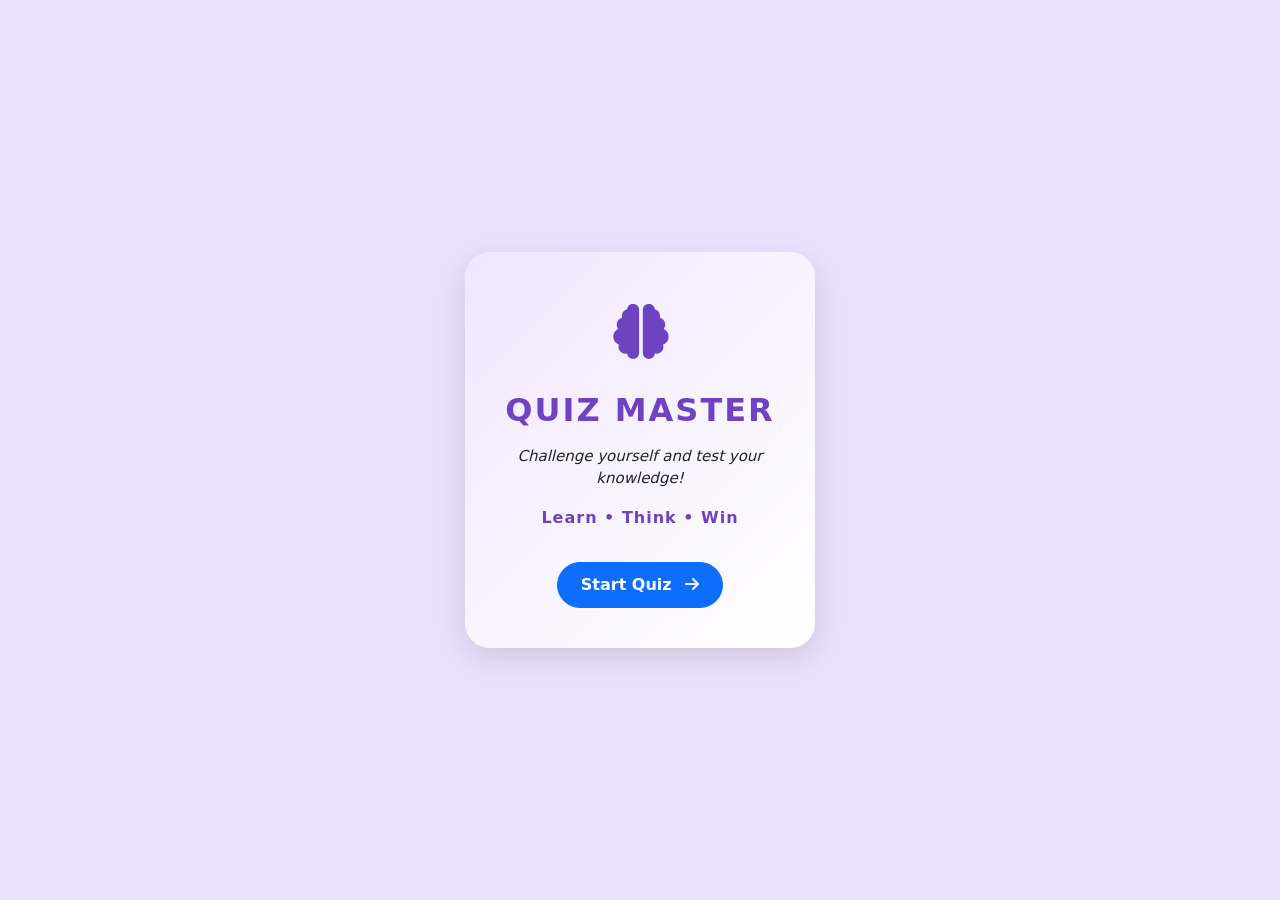
<file: startquiz.html>
<!DOCTYPE html>
<html lang="en">
<head>
    <meta charset="UTF-8">
    <meta name="viewport" content="width=device-width, initial-scale=1.0">
    <title>Quiz app</title>
    <link rel="stylesheet" href="https://cdn.jsdelivr.net/npm/bootstrap@5.3.8/dist/css/bootstrap.min.css">
    <link rel="stylesheet"href="https://cdnjs.cloudflare.com/ajax/libs/font-awesome/6.7.2/css/all.min.css">
    <link rel="stylesheet" href="style.css">
</head>
<body>
    
<!-- home page start -->

<div class="container home d-flex justify-content-center align-items-center">

    <div class="card text-center bg-transparent border-0 p-4 quiz-card">

        <div class="card-body">

            <div class="quiz-icon mb-3">
                <i class="fa-solid fa-brain"></i>
            </div>

            <h2 class="card-title head">QUIZ MASTER</h2>

            <p class="card-text mt-3 text-dark">
                <em>Challenge yourself and test your knowledge!</em>
            </p>

            <p class="small-text">
                Learn • Think • Win
            </p>

            <a href="test.html" class="btn btn-primary mt-3 start-btn">
                Start Quiz
                <i class="fa-solid fa-arrow-right ms-2"></i>
            </a>

        </div>

    </div>

</div>



<!-- home page end -->


    <script src="https://cdn.jsdelivr.net/npm/bootstrap@5.3.8/dist/js/bootstrap.bundle.min.js"></script>
    <script src="app.js"></script>
</body>
</html>
</file>
<file: style.css>
*{
    margin: 0;
    padding: 0;
}

body{
    background: #ebe1fd;
    display: flex;
    justify-content: center;
    align-items: center;
    min-height: 100vh;
}

.home {
    min-height: 80vh;
}

.quiz-card {
    width: 350px;
    border-radius: 25px;
    background: linear-gradient(
        135deg,
        #f0e7ff,
        #ffffff
    ) !important;
    box-shadow: 0 10px 30px rgba(0, 0, 0, 0.12);
    transition: 0.3s ease;
}

.quiz-card:hover {
    transform: translateY(-8px);
    box-shadow: 0 15px 35px rgba(0, 0, 0, 0.18);
}

.quiz-icon {
    font-size: 55px;
    color: #6f42c1;
}

.head {
    color: #6f42c1;
    font-weight: bold;
    letter-spacing: 2px;
}

.card-text {
    color: #555;
    font-size: 15px;
}

.small-text {
    color: #6f42c1;
    font-weight: 600;
    letter-spacing: 1px;
}

.start-btn {
    border-radius: 50px;
    padding: 10px 23px;
    font-weight: 600;
    transition: 0.3s ease;
}

.start-btn:hover {
    transform: scale(1.05);
}

.quiz-card2 {
    width: 550px;
    border-radius: 25px;
    background-color: #ffffff !important;
    box-shadow: 0 10px 30px rgba(0, 0, 0, 0.12);
}

.answer-option {
    display: flex;
    align-items: center;
    gap: 15px;
    padding: 12px 15px;
    margin-top: 12px;
    border: 1px solid #d8c9f5;
    border-radius: 12px;
    cursor: pointer;
    transition: 0.3s;
    background-color: white;
}

.answer-option span {
    border: 1px solid #6f42c1;
    border-radius: 50%;
    padding: 5px 10px;
    color: #6f42c1;
    font-weight: bold;
}

.answer-option p {
    margin: 0;
}

.answer-option:hover {
    background-color: #eee5ff;
    border-color: #6f42c1;
}

.ques{
    font-size: 20px;
}

.dots{
    font-size: 13px;
}

.result-page {
    max-height: 100vh;
    background: transparent;
    border: none;
    box-shadow: none;
}


.result{
    font-size: 25px;
}


.result2{
    font-weight: 600;
    font-size: 22px;
}







@media (max-width: 600px) {
    .quiz-card2 {
        width: 100%;
        padding: 10px !important;
    }

    .card-body {
        padding: 15px;
    }

    .answer-option {
        font-size: 14px;
    }
}
</file>
